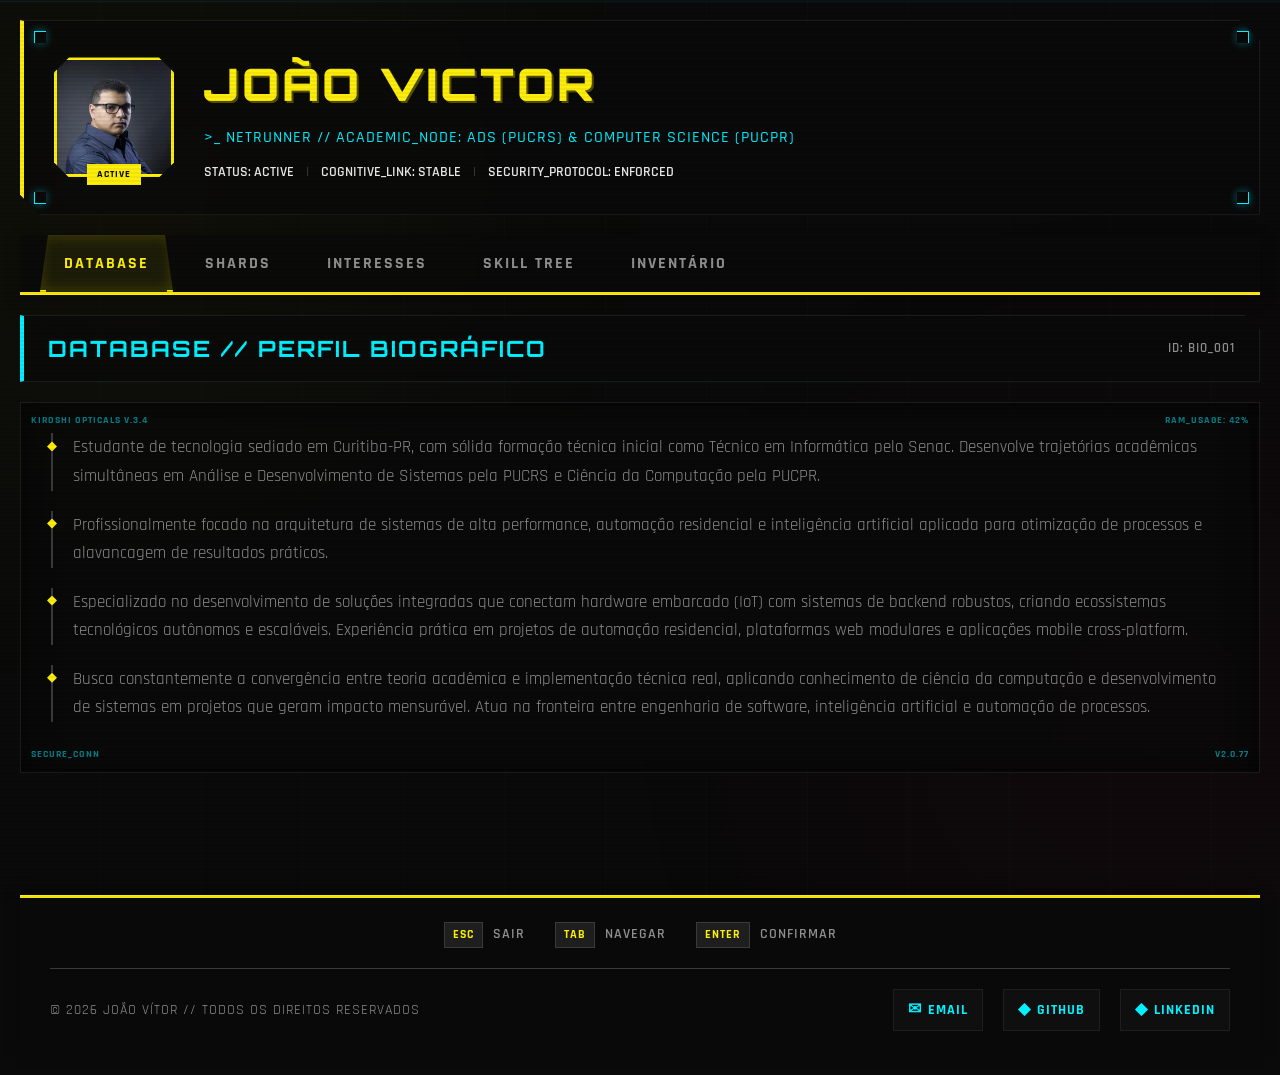
<file: index.html>
<!DOCTYPE html>
<html lang="pt-BR">
<head>
    <meta charset="UTF-8">
    <meta name="viewport" content="width=device-width, initial-scale=1.0">
    <meta name="description" content="Portfólio pessoal - Interface Cyberpunk">
    <title>NETRUNNER.PROFILE // João Vítor</title>
    <link rel="preconnect" href="https://fonts.googleapis.com">
    <link rel="preconnect" href="https://fonts.gstatic.com" crossorigin>
    <link href="https://fonts.googleapis.com/css2?family=Rajdhani:wght@300;500;600;700&family=Orbitron:wght@400;700;900&display=swap" rel="stylesheet">
    <link rel="stylesheet" href="assets/css/style.css">
</head>
<body>
    <div class="hud-overlay"></div>
    <div class="scanlines"></div>

    <header class="profile-header">
        <div class="header-corner tl"></div>
        <div class="header-corner tr"></div>
        <div class="header-corner bl"></div>
        <div class="header-corner br"></div>
        
        <div class="profile-container">
            <div class="avatar-frame">
                <!-- PLACEHOLDER: Substituir foto.jpg pela imagem real posteriormente -->
                <img src="assets/img/profile.jpg" alt="Profile Avatar" class="profile-avatar" onerror="this.style.display='none'; this.nextElementSibling.style.display='flex';">
                <div class="avatar-placeholder">
                    <span class="avatar-initial">JV</span>
                </div>
                <div class="avatar-status">ACTIVE</div>
            </div>
            <div class="profile-info">
                <h1 class="profile-name">JOÃO VICTOR</h1>
                <p class="profile-status">&gt;_ NETRUNNER // ACADEMIC_NODE: ADS (PUCRS) &amp; COMPUTER SCIENCE (PUCPR)</p>
                <div class="profile-stats">
                    <span class="stat-item">STATUS: ACTIVE</span>
                    <span class="stat-divider">|</span>
                    <span class="stat-item">COGNITIVE_LINK: STABLE</span>
                    <span class="stat-divider">|</span>
                    <span class="stat-item">SECURITY_PROTOCOL: ENFORCED</span>
                </div>
            </div>
        </div>
    </header>

    <nav class="tab-navigation" role="tablist" aria-label="Menu de navegação principal">
        <button class="tab-btn active" role="tab" data-tab="sobre" aria-selected="true" aria-controls="sobre-panel">
            <span class="tab-text">DATABASE</span>
            <span class="tab-underline"></span>
        </button>
        <button class="tab-btn" role="tab" data-tab="curiosidades" aria-selected="false" aria-controls="curiosidades-panel">
            <span class="tab-text">SHARDS</span>
            <span class="tab-underline"></span>
        </button>
        <button class="tab-btn" role="tab" data-tab="hobbies" aria-selected="false" aria-controls="hobbies-panel">
            <span class="tab-text">INTERESSES</span>
            <span class="tab-underline"></span>
        </button>
        <button class="tab-btn" role="tab" data-tab="disciplinas" aria-selected="false" aria-controls="disciplinas-panel">
            <span class="tab-text">SKILL TREE</span>
            <span class="tab-underline"></span>
        </button>
        <button class="tab-btn" role="tab" data-tab="projetos" aria-selected="false" aria-controls="projetos-panel">
            <span class="tab-text">INVENTÁRIO</span>
            <span class="tab-underline"></span>
        </button>
    </nav>

    <main class="content-wrapper">
        <section id="sobre-panel" class="tab-panel active" role="tabpanel" aria-labelledby="sobre">
            <div class="panel-header">
                <h2 class="panel-title">DATABASE // PERFIL BIOGRÁFICO</h2>
                <div class="panel-id">ID: BIO_001</div>
            </div>
            <div class="panel-body">
                <div class="hud-marker top-left">KIROSHI OPTICALS V.3.4</div>
                <div class="hud-marker top-right">RAM_USAGE: 42%</div>
                <div class="data-block">
                    <div class="block-marker"></div>
                    <p>Estudante de tecnologia sediado em Curitiba-PR, com sólida formação técnica inicial como Técnico em Informática pelo Senac. Desenvolve trajetórias acadêmicas simultâneas em Análise e Desenvolvimento de Sistemas pela PUCRS e Ciência da Computação pela PUCPR.</p>
                </div>
                <div class="data-block">
                    <div class="block-marker"></div>
                    <p>Profissionalmente focado na arquitetura de sistemas de alta performance, automação residencial e inteligência artificial aplicada para otimização de processos e alavancagem de resultados práticos.</p>
                </div>
                <div class="data-block">
                    <div class="block-marker"></div>
                    <p>Especializado no desenvolvimento de soluções integradas que conectam hardware embarcado (IoT) com sistemas de backend robustos, criando ecossistemas tecnológicos autônomos e escaláveis. Experiência prática em projetos de automação residencial, plataformas web modulares e aplicações mobile cross-platform.</p>
                </div>
                <div class="data-block">
                    <div class="block-marker"></div>
                    <p>Busca constantemente a convergência entre teoria acadêmica e implementação técnica real, aplicando conhecimento de ciência da computação e desenvolvimento de sistemas em projetos que geram impacto mensurável. Atua na fronteira entre engenharia de software, inteligência artificial e automação de processos.</p>
                </div>
                <div class="hud-marker bottom-left">SECURE_CONN</div>
                <div class="hud-marker bottom-right">v2.0.77</div>
            </div>
        </section>

        <section id="curiosidades-panel" class="tab-panel" role="tabpanel" aria-labelledby="curiosidades">
            <div class="panel-header">
                <h2 class="panel-title">SHARDS // FRAGMENTOS DE DADOS</h2>
                <div class="panel-id">ID: SHARD_LOG</div>
            </div>
            <div class="panel-body">
                <div class="hud-marker top-left">NETWATCH PROTOCOL</div>
                <div class="hud-marker top-right">ENCRYPTION: ACTIVE</div>
                <ul class="shard-list">
                    <li class="shard-item">
                        <div class="shard-icon">◢</div>
                        <div class="shard-content">
                            <span class="shard-label">SHARD_001.log</span>
                            <p>Projetou e coordena o "Projeto Jarvis", um ecossistema de automação residencial integrado via Home Assistant, microcontroladores ESP32 e Large Language Models (LLMs) locais</p>
                        </div>
                    </li>
                    <li class="shard-item">
                        <div class="shard-icon">◢</div>
                        <div class="shard-content">
                            <span class="shard-label">SHARD_002.log</span>
                            <p>Desenvolveu um Telegram Userbot customizado focado em automação operacional, raspagem de dados e monitoramento de logs em tempo real</p>
                        </div>
                    </li>
                    <li class="shard-item">
                        <div class="shard-icon">◢</div>
                        <div class="shard-content">
                            <span class="shard-label">SHARD_003.log</span>
                            <p>Atuou como Executor Técnico Líder no desenvolvimento do "Projeto FonteNova", uma plataforma web modular voltada para a gestão de sustentabilidade hídrica</p>
                        </div>
                    </li>
                    <li class="shard-item">
                        <div class="shard-icon">◢</div>
                        <div class="shard-content">
                            <span class="shard-label">SHARD_004.log</span>
                            <p>Mantém proficiência nativa no ecossistema composto por Python, JavaScript, Laravel (PHP), React Native (Expo) e Bootstrap</p>
                        </div>
                    </li>
                    <li class="shard-item hidden-shard" id="secretShard">
                        <div class="shard-icon encrypted">◢</div>
                        <div class="shard-content">
                            <span class="shard-label">[ENCRYPTED]_SHARD_005.dat</span>
                            <p>DESBLOQUEADO! Desenvolvedor de protótipos mobile cross-platform funcionais voltados para logística agrícola e segurança (Projetos: ColhaHoje e Bot Aura)</p>
                        </div>
                    </li>
                </ul>
                <button id="decryptBtn" class="action-button" aria-label="Descriptografar shard oculto">
                    <span class="btn-bracket">[</span>
                    <span class="btn-text">DESCRIPTOGRAFAR SHARD</span>
                    <span class="btn-bracket">]</span>
                </button>
                <div class="hud-marker bottom-left">DATA_INTEGRITY: 100%</div>
                <div class="hud-marker bottom-right">SHARD_CNT: 05</div>
            </div>
        </section>

        <section id="hobbies-panel" class="tab-panel" role="tabpanel" aria-labelledby="hobbies">
            <div class="panel-header">
                <h2 class="panel-title">INTERESSES // ATIVIDADES REGISTRADAS</h2>
                <div class="panel-id">ID: ACT_LOG</div>
            </div>
            <div class="panel-body">
                <div class="hud-marker top-left">NEURAL_LINK: SYNC</div>
                <div class="hud-marker top-right">SLOT_CNT: 03</div>
                <div class="hobby-grid">
                    <article class="hobby-slot">
                        <div class="slot-header">
                            <span class="slot-id">[01]</span>
                            <span class="slot-rarity epic">ÉPICO</span>
                        </div>
                        <div class="hobby-icon">⚙️</div>
                        <h3 class="hobby-name">SISTEMAS DE AUTOMAÇÃO &amp; SIMULAÇÃO</h3>
                        <p class="hobby-desc">Foco em jogos de engenharia e gerenciamento de recursos complexos, priorizando lógica de automação e organização de processos modulares em larga escala (como Satisfactory)</p>
                    </article>
                    <article class="hobby-slot">
                        <div class="slot-header">
                            <span class="slot-id">[02]</span>
                            <span class="slot-rarity rare">RARO</span>
                        </div>
                        <div class="hobby-icon">🔍</div>
                        <h3 class="hobby-name">ANÁLISE DE SISTEMAS</h3>
                        <p class="hobby-desc">Estudo analítico de arquitetura de software, otimização de fluxos de dados e engenharia reversa de mecânicas lógicas interativas</p>
                    </article>
                    <article class="hobby-slot">
                        <div class="slot-header">
                            <span class="slot-id">[03]</span>
                            <span class="slot-rarity legendary">LENDÁRIO</span>
                        </div>
                        <div class="hobby-icon">🌆</div>
                        <h3 class="hobby-name">CULTURA SCI-FI / CYBERPUNK</h3>
                        <p class="hobby-desc">Consumo e análise técnica de narrativas de ficção científica futurista, distopias tecnológicas e a evolução teórica de inteligências artificiais</p>
                    </article>
                </div>
                <div class="hud-marker bottom-left">PROFILE_COMPLETE</div>
                <div class="hud-marker bottom-right">RARITY_SCAN: OK</div>
            </div>
        </section>

        <section id="disciplinas-panel" class="tab-panel" role="tabpanel" aria-labelledby="disciplinas">
            <div class="panel-header">
                <h2 class="panel-title">SKILL TREE // HABILIDADES ADQUIRIDAS</h2>
                <div class="panel-id">ID: SKILL_MAP</div>
            </div>
            <div class="panel-body">
                <div class="hud-marker top-left">ATTRIBUTE_SCAN</div>
                <div class="hud-marker top-right">PERK_POINTS: 16</div>
                <div class="skill-grid">
                    <article class="skill-node">
                        <div class="skill-icon active">◆</div>
                        <h3 class="skill-name">BACK-END ARCHITECTURE</h3>
                        <div class="skill-bar">
                            <div class="skill-progress" style="width: 92%"></div>
                        </div>
                        <p class="skill-reason">Laravel &amp; Python // Construção de APIs robustas e microsserviços de automação</p>
                    </article>
                    <article class="skill-node">
                        <div class="skill-icon active">◆</div>
                        <h3 class="skill-name">MOBILE INTERFACES</h3>
                        <div class="skill-bar">
                            <div class="skill-progress" style="width: 88%"></div>
                        </div>
                        <p class="skill-reason">React Native / Expo // Interfaces responsivas cross-platform e agilidade de prototipagem</p>
                    </article>
                    <article class="skill-node">
                        <div class="skill-icon active">◆</div>
                        <h3 class="skill-name">INFRASTRUCTURE &amp; IOT</h3>
                        <div class="skill-bar">
                            <div class="skill-progress" style="width: 95%"></div>
                        </div>
                        <p class="skill-reason">Home Assistant &amp; ESP32 // Integração de hardware embarcado com modelos de linguagem base</p>
                    </article>
                    <article class="skill-node">
                        <div class="skill-icon active">◆</div>
                        <h3 class="skill-name">CREATIVE COMPUTING</h3>
                        <div class="skill-bar">
                            <div class="skill-progress" style="width: 85%"></div>
                        </div>
                        <p class="skill-reason">Construct &amp; Processing // Lógica de jogos e computação gráfica generativa - Conforme ementa da PUCPR</p>
                    </article>
                </div>
                <div class="hud-marker bottom-left">EXP_TOTAL: 12847</div>
                <div class="hud-marker bottom-right">LEVEL_CAP: 99</div>
            </div>
        </section>

        <section id="projetos-panel" class="tab-panel" role="tabpanel" aria-labelledby="projetos">
            <div class="panel-header">
                <h2 class="panel-title">INVENTÁRIO // PROJETOS ARMAZENADOS</h2>
                <div class="panel-id">ID: INV_SLOT</div>
            </div>
            <div class="panel-body">
                <div class="hud-marker top-left">QUICKHACK_STORAGE</div>
                <div class="hud-marker top-right">WEIGHT: 12.5/150</div>
                <div class="inventory-grid">
                    <!-- Projeto 1 -->
                    <article class="inventory-slot">
                        <div class="slot-frame">
                            <div class="frame-corner tl"></div>
                            <div class="frame-corner tr"></div>
                            <div class="frame-corner bl"></div>
                            <div class="frame-corner br"></div>
                            <div class="slot-image-container">
                                <img src="assets/img/construct.png" alt="Preview do jogo Construct" class="slot-image" onerror="this.style.display='none'; this.nextElementSibling.style.display='flex';">
                                <div class="slot-placeholder construct-placeholder">
                                    <div class="placeholder-grid">
                                        <div class="grid-line"></div>
                                        <div class="grid-line"></div>
                                        <div class="grid-line"></div>
                                        <div class="grid-line"></div>
                                    </div>
                                    <span class="placeholder-text">Lunea Solis</span>
                                    <div class="loading-indicator"></div>
                                </div>
                            </div>
                        </div>
                        <div class="slot-info">
                            <div class="slot-header-info">
                                <span class="slot-type">GAME_DEV</span>
                                <span class="slot-quality legendary">LENDÁRIO</span>
                            </div>
                            <h3 class="slot-title">Lunea Solis</h3>
                            <p class="slot-description">Jogo desenvolvido na plataforma Construct com mecânicas únicas, física realista e experiência visual imersiva. Projeto focado em gameplay envolvente e narrativa interativa.</p>
                            <a href="https://github.com/Joao-ALD/LuneaSolis" class="slot-link" aria-label="Acessar projeto Construct">
                                <span class="link-bracket">&gt;&gt;</span>
                                <span class="link-text">CARREGAR PROJETO</span>
                            </a>
                        </div>
                    </article>
                    <!-- Projeto 2 -->
                    <article class="inventory-slot">
                        <div class="slot-frame">
                            <div class="frame-corner tl"></div>
                            <div class="frame-corner tr"></div>
                            <div class="frame-corner bl"></div>
                            <div class="frame-corner br"></div>
                            <div class="slot-image-container">
                                <img src="assets/img/processing.jpeg" alt="Preview do aplicativo Processing" class="slot-image" onerror="this.style.display='none'; this.nextElementSibling.style.display='flex';">
                                <div class="slot-placeholder processing-placeholder">
                                    <div class="placeholder-grid">
                                        <div class="grid-line"></div>
                                        <div class="grid-line"></div>
                                        <div class="grid-line"></div>
                                        <div class="grid-line"></div>
                                    </div>
                                    <span class="placeholder-text">PROCESSING</span>
                                    <div class="loading-indicator"></div>
                                </div>
                            </div>
                        </div>
                        <div class="slot-info">
                            <div class="slot-header-info">
                                <span class="slot-type">CREATIVE_CODE</span>
                                <span class="slot-quality epic">ÉPICO</span>
                            </div>
                            <h3 class="slot-title">Ponto de Órbita</h3>
                            <p class="slot-description">Experiência multimídia desenvolvida em Processing combinando arte generativa, interatividade e visualização de dados. Projeto explorando as possibilidades criativas do código.</p>
                            <a href="https://github.com/Joao-ALD/Ponto_de_orbita" class="slot-link" aria-label="Acessar projeto Processing">
                                <span class="link-bracket">&gt;&gt;</span>
                                <span class="link-text">CARREGAR PROJETO</span>
                            </a>
                        </div>
                    </article>
                    <!-- Projeto 3 -->
                    <article class="inventory-slot">
                        <div class="slot-frame">
                            <div class="frame-corner tl"></div>
                            <div class="frame-corner tr"></div>
                            <div class="frame-corner bl"></div>
                            <div class="frame-corner br"></div>
                            <div class="slot-image-container">
                                <img src="assets/img/FonteNova.jpg" alt="Preview do aplicativo Processing" class="slot-image" onerror="this.style.display='none'; this.nextElementSibling.style.display='flex';">
                                <div class="slot-placeholder processing-placeholder">
                                    <div class="placeholder-grid">
                                        <div class="grid-line"></div>
                                        <div class="grid-line"></div>
                                        <div class="grid-line"></div>
                                        <div class="grid-line"></div>
                                    </div>
                                    <span class="placeholder-text">PROCESSING</span>
                                    <div class="loading-indicator"></div>
                                </div>
                            </div>
                        </div>
                        <div class="slot-info">
                            <div class="slot-header-info">
                                <span class="slot-type">CREATIVE_CODE</span>
                                <span class="slot-quality epic">ÉPICO</span>
                            </div>
                            <h3 class="slot-title">Fonte Nova</h3>
                            <p class="slot-description">Aplicativo Educacional criado com Laravel com o propósito de conscientizar os usuários sobre o uso da água, contendo vídeo aulas, exercícios e testes.</p>
                            <a href="https://github.com/Joao-ALD/FonteNova" class="slot-link" aria-label="Acessar projeto Processing">
                                <span class="link-bracket">&gt;&gt;</span>
                                <span class="link-text">CARREGAR PROJETO</span>
                            </a>
                        </div>
                    </article>
                    <!-- Projeto 4 -->
                    <article class="inventory-slot">
                        <div class="slot-frame">
                            <div class="frame-corner tl"></div>
                            <div class="frame-corner tr"></div>
                            <div class="frame-corner bl"></div>
                            <div class="frame-corner br"></div>
                            <div class="slot-image-container double-image">
                                <img src="assets/img/iPhone17-Home.png" alt="Preview do aplicativo ColhaHoje Home" class="slot-image" onerror="this.style.display='none'; this.nextElementSibling.style.display='flex';">
                                <img src="assets/img/iPhone17-SellerDashboard.png" alt="Preview do aplicativo ColhaHoje Dashboard" class="slot-image" onerror="this.style.display='none'; this.nextElementSibling.style.display='flex';">
                                <div class="slot-placeholder processing-placeholder">
                                    <div class="placeholder-grid">
                                        <div class="grid-line"></div>
                                        <div class="grid-line"></div>
                                        <div class="grid-line"></div>
                                        <div class="grid-line"></div>
                                    </div>
                                    <span class="placeholder-text">PROCESSING</span>
                                    <div class="loading-indicator"></div>
                                </div>
                            </div>
                        </div>
                        <div class="slot-info">
                            <div class="slot-header-info">
                                <span class="slot-type">CREATIVE_CODE</span>
                                <span class="slot-quality epic">ÉPICO</span>
                            </div>
                            <h3 class="slot-title">ColhaHoje</h3>
                            <p class="slot-description">Aplicativo B2B dsenvolvido em Expo React para android com o foco em facilitar a compra e venda de produtos agropecuários, tais como frutas, verduras e legumes, evitando desperdícios com ofertas e promocoes especiais.</p>
                            <a href="https://github.com/richardLuidy/ColhaHoje" class="slot-link" aria-label="Acessar projeto Processing">
                                <span class="link-bracket">&gt;&gt;</span>
                                <span class="link-text">CARREGAR PROJETO</span>
                            </a>
                        </div>
                    </article>
                </div>
                <div class="hud-marker bottom-left">DPS_CALC: READY</div>
                <div class="hud-marker bottom-right">ITEM_CNT: 02</div>
            </div>
        </section>
    </main>

    <footer class="hud-footer">
        <div class="footer-commands">
            <span class="command-hint"><span class="key">ESC</span> SAIR</span>
            <span class="command-hint"><span class="key">TAB</span> NAVEGAR</span>
            <span class="command-hint"><span class="key">ENTER</span> CONFIRMAR</span>
        </div>
        <div class="footer-info">
            <p class="footer-text">&copy; 2026 JOÃO VÍTOR // TODOS OS DIREITOS RESERVADOS</p>
            <nav class="footer-links" aria-label="Links de contato">
                <a href="mailto:joaovictorald@gmail.com" class="footer-link" aria-label="Enviar e-mail">
                    <span class="link-icon">✉</span> EMAIL
                </a>
                <a href="https://github.com/Joao-ALD" target="_blank" rel="noopener noreferrer" class="footer-link" aria-label="Visitar GitHub">
                    <span class="link-icon">◆</span> GITHUB
                </a>
                <a href="https://www.linkedin.com/in/jo%C3%A3o-victor-ara%C3%BAjo-louren%C3%A7o-domingues/" target="_blank" rel="noopener noreferrer" class="footer-link" aria-label="Visitar LinkedIn">
                    <span class="link-icon">◆</span> LINKEDIN
                </a>
            </nav>
        </div>
    </footer>

    <script src="assets/js/script.js"></script>
</body>
</html>
</file>
<file: assets/css/style.css>
:root {
  --cp-black: #0a0a0a;
  --cp-dark: #141414;
  --cp-gray: #1e1e1e;
  --cp-yellow: #fcee0a;
  --cp-red: #ff0055;
  --cp-cyan: #00f0ff;
  --cp-white: #e8e8e8;
  --cp-gray-text: #8f8f8f;
  --cp-border: #3a3a3a;
  --corner-size: 12px;
}

* {
  margin: 0;
  padding: 0;
  box-sizing: border-box;
}

html {
  scroll-behavior: smooth;
}

body {
  font-family: 'Rajdhani', sans-serif;
  background: var(--cp-black);
  color: var(--cp-white);
  line-height: 1.5;
  overflow-x: hidden;
  position: relative;
}

/* Scanlines CRT effect com animação de varredura */
.scanlines {
  position: fixed;
  top: 0;
  left: 0;
  width: 100%;
  height: 100%;
  pointer-events: none;
  z-index: 9999;
  background: repeating-linear-gradient(
    0deg,
    transparent,
    transparent 2px,
    rgba(0, 0, 0, 0.15) 2px,
    rgba(0, 0, 0, 0.15) 4px
  );
  opacity: 0.3;
}

.scanlines::before {
  content: '';
  position: absolute;
  top: 0;
  left: 0;
  width: 100%;
  height: 3px;
  background: linear-gradient(to bottom, transparent, rgba(0, 240, 255, 0.4), transparent);
  animation: scanlineMove 8s linear infinite;
  opacity: 0.6;
}

@keyframes scanlineMove {
  0% { transform: translateY(-100vh); }
  100% { transform: translateY(100vh); }
}

.hud-overlay {
  position: fixed;
  top: 0;
  left: 0;
  width: 100%;
  height: 100%;
  pointer-events: none;
  z-index: -1;
  background: 
    radial-gradient(circle at 10% 20%, rgba(252, 238, 10, 0.03) 0%, transparent 40%),
    radial-gradient(circle at 90% 80%, rgba(255, 0, 85, 0.03) 0%, transparent 40%),
    repeating-linear-gradient(90deg, transparent, transparent 100px, rgba(0, 240, 255, 0.02) 100px, rgba(0, 240, 255, 0.02) 101px);
}

/* Header Profile com transparência e blur */
.profile-header {
  position: relative;
  background: rgba(10, 10, 10, 0.75);
  backdrop-filter: blur(6px);
  -webkit-backdrop-filter: blur(6px);
  border: 1px solid rgba(58, 58, 58, 0.4);
  border-left: 4px solid var(--cp-yellow);
  margin: 20px;
  padding: 30px;
  clip-path: polygon(
    0 0,
    calc(100% - 20px) 0,
    100% 20px,
    100% 100%,
    20px 100%,
    0 calc(100% - 20px)
  );
  box-shadow: 0 0 20px rgba(252, 238, 10, 0.1);
}

.header-corner {
  position: absolute;
  width: var(--corner-size);
  height: var(--corner-size);
  border: 1px solid var(--cp-cyan);
  box-shadow: 0 0 8px rgba(0, 240, 255, 0.4);
}

.header-corner.tl { top: 10px; left: 10px; border-right: none; border-bottom: none; }
.header-corner.tr { top: 10px; right: 10px; border-left: none; border-bottom: none; }
.header-corner.bl { bottom: 10px; left: 10px; border-right: none; border-top: none; }
.header-corner.br { bottom: 10px; right: 10px; border-left: none; border-top: none; }

.profile-container {
  display: flex;
  align-items: center;
  gap: 30px;
}

.avatar-frame {
  position: relative;
  width: 120px;
  height: 120px;
  flex-shrink: 0;
}

.profile-avatar,
.avatar-placeholder {
  width: 120px;
  height: 120px;
  border: 3px solid var(--cp-yellow);
  clip-path: polygon(
    0 15px,
    15px 0,
    calc(100% - 15px) 0,
    100% 15px,
    100% calc(100% - 15px),
    calc(100% - 15px) 100%,
    15px 100%,
    0 calc(100% - 15px)
  );
  object-fit: cover;
}

.avatar-placeholder {
  display: none;
  position: absolute;
  top: 0;
  left: 0;
  background: var(--cp-gray);
  align-items: center;
  justify-content: center;
}

.avatar-initial {
  font-family: 'Orbitron', sans-serif;
  font-size: 3rem;
  font-weight: 900;
  color: var(--cp-yellow);
  text-shadow: 0 0 10px var(--cp-yellow);
}

.avatar-status {
  position: absolute;
  bottom: -8px;
  left: 50%;
  transform: translateX(-50%);
  background: var(--cp-yellow);
  color: var(--cp-black);
  font-size: 0.65rem;
  font-weight: 700;
  padding: 3px 10px;
  letter-spacing: 1px;
}

.profile-info {
  flex: 1;
}

.profile-name {
  font-family: 'Orbitron', sans-serif;
  font-size: clamp(1.8rem, 4vw, 2.8rem);
  font-weight: 900;
  color: var(--cp-yellow);
  text-transform: uppercase;
  letter-spacing: 3px;
  margin-bottom: 8px;
  text-shadow: 2px 2px 0 rgba(252, 238, 10, 0.3);
}

.profile-status {
  font-size: 1rem;
  color: var(--cp-cyan);
  font-weight: 500;
  margin-bottom: 12px;
  letter-spacing: 1px;
}

.profile-stats {
  display: flex;
  gap: 12px;
  font-size: 0.9rem;
  font-weight: 600;
  color: var(--cp-white);
}

.stat-divider {
  color: var(--cp-border);
}

/* Tab Navigation com bordas refinadas */
.tab-navigation {
  display: flex;
  background: rgba(10, 10, 10, 0.75);
  backdrop-filter: blur(6px);
  -webkit-backdrop-filter: blur(6px);
  border-bottom: 3px solid var(--cp-yellow);
  margin: 0 20px;
  padding: 0 20px;
  gap: 8px;
  overflow-x: auto;
  box-shadow: 0 4px 15px rgba(0, 0, 0, 0.3);
}

.tab-btn {
  position: relative;
  background: transparent;
  border: none;
  color: var(--cp-gray-text);
  font-family: 'Rajdhani', sans-serif;
  font-size: 1rem;
  font-weight: 700;
  text-transform: uppercase;
  letter-spacing: 2px;
  padding: 18px 24px;
  cursor: pointer;
  transition: color 0.2s ease;
  clip-path: polygon(8px 0, calc(100% - 8px) 0, 100% 100%, 0 100%);
}

.tab-btn:hover {
  color: var(--cp-white);
  background: rgba(252, 238, 10, 0.05);
}

.tab-btn:focus-visible {
  outline: 2px solid var(--cp-cyan);
  outline-offset: -2px;
  box-shadow: inset 0 0 12px rgba(0, 240, 255, 0.3), 0 0 15px rgba(0, 240, 255, 0.2);
}

.tab-btn.active {
  color: var(--cp-yellow);
  background: rgba(252, 238, 10, 0.08);
  box-shadow: inset 0 0 15px rgba(252, 238, 10, 0.2), 0 0 10px rgba(252, 238, 10, 0.15);
}

.tab-underline {
  position: absolute;
  bottom: -3px;
  left: 0;
  width: 100%;
  height: 3px;
  background: var(--cp-yellow);
  opacity: 0;
  transition: opacity 0.2s ease;
}

.tab-btn.active .tab-underline {
  opacity: 1;
}

.tab-underline::before,
.tab-underline::after {
  content: '';
  position: absolute;
  top: -2px;
  width: 6px;
  height: 6px;
  background: var(--cp-yellow);
}

.tab-underline::before { left: 0; }
.tab-underline::after { right: 0; }

/* Content Wrapper */
.content-wrapper {
  margin: 20px;
  min-height: 60vh;
}

.tab-panel {
  display: none;
  opacity: 0;
  transform: translateX(-30px);
}

.tab-panel.active {
  display: block;
  animation: slideInTab 0.4s ease forwards;
}

@keyframes slideInTab {
  0% {
    opacity: 0;
    transform: translateX(-30px);
  }
  100% {
    opacity: 1;
    transform: translateX(0);
  }
}

@keyframes fadeIn {
  from {
    opacity: 0;
    transform: translateY(10px);
  }
  to {
    opacity: 1;
    transform: translateY(0);
  }
}

.panel-header {
  display: flex;
  justify-content: space-between;
  align-items: center;
  background: rgba(10, 10, 10, 0.65);
  backdrop-filter: blur(4px);
  -webkit-backdrop-filter: blur(4px);
  border: 1px solid rgba(58, 58, 58, 0.4);
  border-left: 4px solid var(--cp-cyan);
  padding: 16px 24px;
  margin-bottom: 20px;
  clip-path: polygon(0 0, calc(100% - 15px) 0, 100% 15px, 100% 100%, 0 100%);
  box-shadow: 0 0 15px rgba(0, 240, 255, 0.1);
}

.panel-title {
  font-family: 'Orbitron', sans-serif;
  font-size: 1.4rem;
  font-weight: 700;
  color: var(--cp-cyan);
  text-transform: uppercase;
  letter-spacing: 2px;
}

.panel-id {
  font-size: 0.8rem;
  color: var(--cp-gray-text);
  font-weight: 600;
  letter-spacing: 1px;
}

.panel-body {
  position: relative;
  background: rgba(10, 10, 10, 0.75);
  backdrop-filter: blur(6px);
  -webkit-backdrop-filter: blur(6px);
  border: 1px solid rgba(58, 58, 58, 0.4);
  padding: 30px;
  box-shadow: inset 0 0 30px rgba(0, 0, 0, 0.5);
}

/* Marcadores HUD dinâmicos */
.hud-marker {
  position: absolute;
  font-size: 0.6rem;
  font-weight: 700;
  color: var(--cp-cyan);
  text-transform: uppercase;
  letter-spacing: 1px;
  opacity: 0.5;
  z-index: 10;
}

.hud-marker.top-left {
  top: 10px;
  left: 10px;
}

.hud-marker.top-right {
  top: 10px;
  right: 10px;
}

.hud-marker.bottom-left {
  bottom: 10px;
  left: 10px;
}

.hud-marker.bottom-right {
  bottom: 10px;
  right: 10px;
}

/* Database Section */
.data-block {
  position: relative;
  padding-left: 20px;
  margin-bottom: 20px;
  border-left: 2px solid var(--cp-border);
}

.block-marker {
  position: absolute;
  top: 8px;
  left: -6px;
  width: 10px;
  height: 10px;
  background: var(--cp-yellow);
  clip-path: polygon(50% 0%, 100% 50%, 50% 100%, 0% 50%);
}

.data-block p {
  color: var(--cp-gray-text);
  font-size: 1.05rem;
  line-height: 1.7;
}

/* Shards Section */
.shard-list {
  list-style: none;
  display: grid;
  gap: 16px;
  margin-bottom: 24px;
}

.shard-item {
  display: flex;
  gap: 16px;
  padding: 16px;
  background: rgba(20, 20, 20, 0.6);
  backdrop-filter: blur(4px);
  -webkit-backdrop-filter: blur(4px);
  border: 1px solid rgba(58, 58, 58, 0.4);
  border-left: 3px solid var(--cp-cyan);
  transition: border-color 0.2s ease, transform 0.2s ease, box-shadow 0.2s ease;
}

.shard-item:hover {
  border-left-color: var(--cp-yellow);
  transform: translateX(6px);
  box-shadow: 0 0 15px rgba(252, 238, 10, 0.15);
}

.shard-icon {
  font-size: 1.5rem;
  color: var(--cp-cyan);
  flex-shrink: 0;
}

.shard-icon.encrypted {
  color: var(--cp-red);
  animation: glitchPulse 2s infinite;
}

@keyframes glitchPulse {
  0%, 100% { opacity: 1; }
  50% { opacity: 0.4; }
}

.shard-content {
  flex: 1;
}

.shard-label {
  display: block;
  font-family: 'Orbitron', sans-serif;
  font-size: 0.85rem;
  color: var(--cp-yellow);
  font-weight: 700;
  margin-bottom: 6px;
  letter-spacing: 1px;
}

.shard-item p {
  color: var(--cp-white);
  font-size: 0.95rem;
}

.hidden-shard {
  display: none;
}

.action-button {
  display: block;
  margin: 0 auto;
  padding: 14px 28px;
  background: var(--cp-gray);
  border: 2px solid var(--cp-yellow);
  color: var(--cp-yellow);
  font-family: 'Orbitron', sans-serif;
  font-size: 0.9rem;
  font-weight: 700;
  text-transform: uppercase;
  letter-spacing: 1px;
  cursor: pointer;
  clip-path: polygon(8px 0, calc(100% - 8px) 0, 100% 8px, 100% 100%, 0 100%, 0 8px);
  transition: background 0.2s ease, box-shadow 0.2s ease;
}

.action-button:hover {
  background: var(--cp-yellow);
  color: var(--cp-black);
  box-shadow: 0 0 20px rgba(252, 238, 10, 0.4), inset 0 0 15px rgba(252, 238, 10, 0.3);
}

.action-button:focus-visible {
  outline: 2px solid var(--cp-cyan);
  outline-offset: 4px;
  box-shadow: 0 0 25px rgba(0, 240, 255, 0.5);
}

.btn-bracket {
  color: var(--cp-cyan);
}

/* Hobbies Grid */
.hobby-grid {
  display: grid;
  grid-template-columns: repeat(auto-fit, minmax(240px, 1fr));
  gap: 20px;
}

.hobby-slot {
  background: rgba(20, 20, 20, 0.6);
  backdrop-filter: blur(4px);
  -webkit-backdrop-filter: blur(4px);
  border: 1px solid rgba(58, 58, 58, 0.4);
  padding: 20px;
  transition: border-color 0.3s ease, transform 0.3s ease, box-shadow 0.3s ease;
  clip-path: polygon(0 0, calc(100% - 12px) 0, 100% 12px, 100% 100%, 0 100%);
}

.hobby-slot:hover {
  border-color: var(--cp-yellow);
  transform: translateY(-4px);
  box-shadow: 0 0 20px rgba(252, 238, 10, 0.2), inset 0 0 15px rgba(252, 238, 10, 0.1);
}

.slot-header {
  display: flex;
  justify-content: space-between;
  margin-bottom: 14px;
  font-size: 0.75rem;
  font-weight: 700;
}

.slot-id {
  color: var(--cp-gray-text);
  letter-spacing: 1px;
}

.slot-rarity {
  color: var(--cp-white);
  text-transform: uppercase;
}

.slot-rarity.rare {
  color: var(--cp-cyan);
}

.slot-rarity.epic {
  color: #b459ff;
}

.slot-rarity.legendary {
  color: var(--cp-yellow);
}

.hobby-icon {
  font-size: 2.5rem;
  text-align: center;
  margin-bottom: 16px;
  filter: drop-shadow(0 0 8px rgba(252, 238, 10, 0.3));
}

.hobby-name {
  font-family: 'Orbitron', sans-serif;
  font-size: 1.1rem;
  color: var(--cp-yellow);
  text-align: center;
  margin-bottom: 10px;
  text-transform: uppercase;
  letter-spacing: 1px;
}

.hobby-desc {
  color: var(--cp-gray-text);
  font-size: 0.9rem;
  text-align: center;
}

/* Skill Tree */
.skill-grid {
  display: grid;
  gap: 20px;
}

.skill-node {
  background: rgba(20, 20, 20, 0.6);
  backdrop-filter: blur(4px);
  -webkit-backdrop-filter: blur(4px);
  border: 1px solid rgba(58, 58, 58, 0.4);
  border-left: 4px solid var(--cp-cyan);
  padding: 20px;
  transition: border-left-color 0.3s ease, box-shadow 0.3s ease;
}

.skill-node:hover {
  border-left-color: var(--cp-yellow);
  box-shadow: 0 0 15px rgba(252, 238, 10, 0.15), inset 0 0 20px rgba(0, 0, 0, 0.3);
}

.skill-icon {
  font-size: 1.2rem;
  color: var(--cp-gray-text);
  margin-bottom: 12px;
  display: inline-block;
}

.skill-icon.active {
  color: var(--cp-cyan);
  text-shadow: 0 0 8px var(--cp-cyan);
}

.skill-name {
  font-family: 'Orbitron', sans-serif;
  font-size: 1.15rem;
  color: var(--cp-yellow);
  margin-bottom: 12px;
  text-transform: uppercase;
  letter-spacing: 1px;
}

.skill-bar {
  width: 100%;
  height: 8px;
  background: var(--cp-border);
  margin-bottom: 12px;
  position: relative;
  overflow: hidden;
}

.skill-progress {
  height: 100%;
  background: linear-gradient(90deg, var(--cp-cyan), var(--cp-yellow));
  transition: width 0.5s ease;
  box-shadow: 0 0 10px rgba(0, 240, 255, 0.5);
}

.skill-reason {
  color: var(--cp-gray-text);
  font-size: 0.95rem;
  line-height: 1.6;
}

/* Inventory Grid */
.inventory-grid {
  display: grid;
  grid-template-columns: repeat(auto-fit, minmax(400px, 1fr));
  gap: 30px;
}

.inventory-slot {
  background: rgba(10, 10, 10, 0.75);
  backdrop-filter: blur(6px);
  -webkit-backdrop-filter: blur(6px);
  border: 1px solid rgba(58, 58, 58, 0.4);
  overflow: hidden;
  transition: border-color 0.3s ease, transform 0.3s ease, box-shadow 0.3s ease;
}

.inventory-slot:hover {
  border-color: var(--cp-yellow);
  transform: translateY(-6px);
  box-shadow: 0 0 25px rgba(252, 238, 10, 0.3), inset 0 0 20px rgba(252, 238, 10, 0.05);
}

.slot-frame {
  position: relative;
  width: 100%;
  height: 240px;
  background: var(--cp-black);
  border-bottom: 2px solid var(--cp-border);
}

.frame-corner {
  position: absolute;
  width: 16px;
  height: 16px;
  border: 1px solid var(--cp-cyan);
  z-index: 2;
  box-shadow: 0 0 8px rgba(0, 240, 255, 0.5);
}

.frame-corner.tl { top: 8px; left: 8px; border-right: none; border-bottom: none; }
.frame-corner.tr { top: 8px; right: 8px; border-left: none; border-bottom: none; }
.frame-corner.bl { bottom: 8px; left: 8px; border-right: none; border-top: none; }
.frame-corner.br { bottom: 8px; right: 8px; border-left: none; border-top: none; }

.slot-image-container {
  position: relative;
  width: 100%;
  height: 100%;
  overflow: hidden;
}

.slot-image {
  width: 100%;
  height: 100%;
  object-fit: cover;
  transition: transform 0.3s ease;
}

.inventory-slot:hover .slot-image {
  transform: scale(1.08);
}

.slot-placeholder {
  display: none;
  width: 100%;
  height: 100%;
  position: absolute;
  top: 0;
  left: 0;
  background: rgba(10, 10, 10, 0.95);
  align-items: center;
  justify-content: center;
  flex-direction: column;
  gap: 20px;
}

.placeholder-grid {
  width: 80%;
  height: 80%;
  position: absolute;
  display: grid;
  grid-template-columns: repeat(4, 1fr);
  grid-template-rows: repeat(4, 1fr);
  gap: 2px;
  padding: 20px;
}

.grid-line {
  border: 1px solid var(--cp-cyan);
  background: repeating-linear-gradient(
    45deg,
    transparent,
    transparent 10px,
    rgba(0, 240, 255, 0.05) 10px,
    rgba(0, 240, 255, 0.05) 20px
  );
  opacity: 0.3;
  animation: gridPulse 2s infinite;
}

@keyframes gridPulse {
  0%, 100% { 
    opacity: 0.2;
    border-color: var(--cp-cyan);
  }
  50% { 
    opacity: 0.5;
    border-color: var(--cp-yellow);
  }
}

.placeholder-text {
  font-family: 'Orbitron', sans-serif;
  font-size: 1.2rem;
  color: var(--cp-cyan);
  font-weight: 700;
  letter-spacing: 3px;
  z-index: 1;
}

.loading-indicator {
  width: 60px;
  height: 3px;
  background: var(--cp-border);
  position: relative;
  z-index: 1;
  overflow: hidden;
}

.loading-indicator::after {
  content: '';
  position: absolute;
  top: 0;
  left: 0;
  width: 30%;
  height: 100%;
  background: var(--cp-yellow);
  animation: loading 1.5s infinite;
}

@keyframes loading {
  0% { left: -30%; }
  100% { left: 100%; }
}

.construct-placeholder {
  background: radial-gradient(circle at center, rgba(255, 0, 85, 0.15), rgba(10, 10, 10, 0.95));
}

.processing-placeholder {
  background: radial-gradient(circle at center, rgba(0, 240, 255, 0.15), rgba(10, 10, 10, 0.95));
}

.slot-info {
  padding: 20px;
}

.slot-header-info {
  display: flex;
  justify-content: space-between;
  align-items: center;
  margin-bottom: 12px;
}

.slot-type {
  font-size: 0.75rem;
  color: var(--cp-gray-text);
  font-weight: 700;
  letter-spacing: 1px;
}

.slot-quality {
  font-size: 0.75rem;
  font-weight: 700;
  text-transform: uppercase;
  letter-spacing: 1px;
}

.slot-quality.legendary {
  color: var(--cp-yellow);
  text-shadow: 0 0 8px var(--cp-yellow);
}

.slot-quality.epic {
  color: #b459ff;
  text-shadow: 0 0 8px #b459ff;
}

.slot-title {
  font-family: 'Orbitron', sans-serif;
  font-size: 1.2rem;
  color: var(--cp-white);
  margin-bottom: 12px;
  text-transform: uppercase;
  letter-spacing: 1px;
}

.slot-description {
  color: var(--cp-gray-text);
  font-size: 0.95rem;
  line-height: 1.6;
  margin-bottom: 18px;
}

.slot-link {
  display: inline-flex;
  align-items: center;
  gap: 10px;
  color: var(--cp-yellow);
  text-decoration: none;
  font-family: 'Orbitron', sans-serif;
  font-size: 0.9rem;
  font-weight: 700;
  letter-spacing: 1px;
  transition: gap 0.2s ease;
}

.slot-link:hover {
  gap: 14px;
}

.slot-link:focus-visible {
  outline: 2px solid var(--cp-cyan);
  outline-offset: 4px;
  box-shadow: 0 0 15px rgba(0, 240, 255, 0.4);
}

.link-bracket {
  color: var(--cp-cyan);
  font-size: 1.1rem;
}

/* Footer */
.hud-footer {
  background: rgba(10, 10, 10, 0.75);
  backdrop-filter: blur(6px);
  -webkit-backdrop-filter: blur(6px);
  border-top: 3px solid var(--cp-yellow);
  margin: 40px 20px 20px;
  padding: 24px 30px;
  box-shadow: 0 -4px 15px rgba(0, 0, 0, 0.3);
}

.footer-commands {
  display: flex;
  gap: 30px;
  justify-content: center;
  margin-bottom: 20px;
  padding-bottom: 20px;
  border-bottom: 1px solid var(--cp-border);
}

.command-hint {
  font-size: 0.85rem;
  color: var(--cp-gray-text);
  font-weight: 600;
  letter-spacing: 1px;
}

.key {
  display: inline-block;
  padding: 3px 8px;
  background: var(--cp-gray);
  border: 1px solid var(--cp-border);
  color: var(--cp-yellow);
  font-weight: 700;
  margin-right: 6px;
  font-size: 0.75rem;
}

.footer-info {
  display: flex;
  justify-content: space-between;
  align-items: center;
  flex-wrap: wrap;
  gap: 20px;
}

.footer-text {
  font-size: 0.85rem;
  color: var(--cp-gray-text);
  letter-spacing: 1px;
}

.footer-links {
  display: flex;
  gap: 20px;
}

.footer-link {
  display: inline-flex;
  align-items: center;
  gap: 6px;
  padding: 8px 14px;
  background: rgba(20, 20, 20, 0.6);
  backdrop-filter: blur(4px);
  -webkit-backdrop-filter: blur(4px);
  border: 1px solid rgba(58, 58, 58, 0.4);
  color: var(--cp-cyan);
  text-decoration: none;
  font-size: 0.85rem;
  font-weight: 700;
  letter-spacing: 1px;
  transition: background 0.2s ease, border-color 0.2s ease, box-shadow 0.2s ease;
}

.footer-link:hover {
  background: var(--cp-yellow);
  color: var(--cp-black);
  border-color: var(--cp-yellow);
  box-shadow: 0 0 15px rgba(252, 238, 10, 0.3);
}

.footer-link:focus-visible {
  outline: 2px solid var(--cp-cyan);
  outline-offset: 3px;
  box-shadow: 0 0 20px rgba(0, 240, 255, 0.4);
}

.link-icon {
  font-size: 1rem;
}

/* Responsive */
@media (max-width: 768px) {
  .profile-header {
    margin: 10px;
    padding: 20px;
    clip-path: polygon(
      0 0,
      calc(100% - 12px) 0,
      100% 12px,
      100% 100%,
      12px 100%,
      0 calc(100% - 12px)
    );
  }

  .profile-container {
    flex-direction: column;
    text-align: center;
    gap: 20px;
  }

  .avatar-frame {
    margin: 0 auto;
  }

  .profile-name {
    font-size: 1.8rem;
    letter-spacing: 2px;
  }

  .profile-stats {
    flex-direction: column;
    gap: 8px;
    font-size: 0.85rem;
  }

  .stat-divider {
    display: none;
  }

  .tab-navigation {
    margin: 0 10px;
    padding: 0 10px;
    gap: 4px;
  }

  .tab-btn {
    font-size: 0.75rem;
    padding: 14px 12px;
    letter-spacing: 1px;
  }

  .tab-text {
    font-size: 0.7rem;
  }

  .content-wrapper {
    margin: 10px;
  }

  .panel-header {
    flex-direction: column;
    align-items: flex-start;
    gap: 8px;
    padding: 14px 18px;
  }

  .panel-title {
    font-size: 1.1rem;
    letter-spacing: 1px;
  }

  .panel-id {
    font-size: 0.7rem;
  }

  .panel-body {
    padding: 20px 16px;
  }

  .hud-marker {
    font-size: 0.5rem;
  }

  .hud-marker.top-left {
    top: 6px;
    left: 6px;
  }

  .hud-marker.top-right {
    top: 6px;
    right: 6px;
  }

  .hud-marker.bottom-left {
    bottom: 6px;
    left: 6px;
  }

  .hud-marker.bottom-right {
    bottom: 6px;
    right: 6px;
  }

  /* Database Section */
  .data-block {
    padding-left: 16px;
    margin-bottom: 16px;
  }

  .data-block p {
    font-size: 0.95rem;
  }

  /* Shards */
  .shard-list {
    gap: 12px;
  }

  .shard-item {
    flex-direction: column;
    gap: 10px;
    padding: 12px;
  }

  .shard-icon {
    font-size: 1.2rem;
  }

  .shard-label {
    font-size: 0.75rem;
  }

  .shard-item p {
    font-size: 0.88rem;
  }

  .action-button {
    padding: 12px 20px;
    font-size: 0.8rem;
  }

  /* Hobbies */
  .hobby-grid {
    grid-template-columns: 1fr;
    gap: 16px;
  }

  .hobby-slot {
    padding: 16px;
  }

  .hobby-icon {
    font-size: 2rem;
    margin-bottom: 12px;
  }

  .hobby-name {
    font-size: 1rem;
  }

  .hobby-desc {
    font-size: 0.85rem;
  }

  /* Skills */
  .skill-grid {
    gap: 16px;
  }

  .skill-node {
    padding: 16px;
  }

  .skill-name {
    font-size: 1rem;
  }

  .skill-reason {
    font-size: 0.88rem;
  }

  /* Inventory */
  .inventory-grid {
    grid-template-columns: 1fr;
    gap: 20px;
  }

  .slot-frame {
    height: 200px;
  }

  .frame-corner {
    width: 12px;
    height: 12px;
  }

  .placeholder-text {
    font-size: 1rem;
    letter-spacing: 2px;
  }

  .slot-info {
    padding: 16px;
  }

  .slot-title {
    font-size: 1.05rem;
  }

  .slot-description {
    font-size: 0.88rem;
  }

  .slot-link {
    font-size: 0.8rem;
  }

  /* Footer */
  .hud-footer {
    margin: 20px 10px 10px;
    padding: 20px 16px;
  }

  .footer-commands {
    flex-wrap: wrap;
    gap: 12px;
    justify-content: center;
    margin-bottom: 16px;
    padding-bottom: 16px;
  }

  .command-hint {
    font-size: 0.75rem;
  }

  .key {
    padding: 2px 6px;
    font-size: 0.7rem;
  }

  .footer-info {
    flex-direction: column;
    text-align: center;
    gap: 16px;
  }

  .footer-text {
    font-size: 0.75rem;
  }

  .footer-links {
    flex-direction: column;
    width: 100%;
    gap: 10px;
  }

  .footer-link {
    justify-content: center;
    width: 100%;
  }
}

/* Tablet (768px - 1024px) */
@media (min-width: 769px) and (max-width: 1024px) {
  .profile-header {
    margin: 15px;
    padding: 25px;
  }

  .profile-name {
    font-size: 2.2rem;
  }

  .tab-btn {
    font-size: 0.9rem;
    padding: 16px 20px;
  }

  .content-wrapper {
    margin: 15px;
  }

  .panel-body {
    padding: 25px;
  }

  .hobby-grid {
    grid-template-columns: repeat(2, 1fr);
  }

  .inventory-grid {
    grid-template-columns: 1fr;
    gap: 25px;
  }

  .hud-footer {
    margin: 30px 15px 15px;
  }
}

/* Large screens (1400px+) */
@media (min-width: 1400px) {
  .profile-header,
  .tab-navigation,
  .content-wrapper,
  .hud-footer {
    max-width: 1400px;
    margin-left: auto;
    margin-right: auto;
  }

  .tab-navigation {
    margin-top: 0;
    margin-bottom: 0;
  }

  .content-wrapper {
    margin-top: 20px;
    margin-bottom: 20px;
  }

  .inventory-grid {
    grid-template-columns: repeat(2, 1fr);
  }
}

/* Ultra-wide screens (1920px+) */
@media (min-width: 1920px) {
  .profile-header,
  .tab-navigation,
  .content-wrapper,
  .hud-footer {
    max-width: 1600px;
  }

  .profile-name {
    font-size: 3.2rem;
  }

  .panel-title {
    font-size: 1.6rem;
  }

  .hobby-grid {
    grid-template-columns: repeat(4, 1fr);
  }
}

/* Small phones (max 480px) */
@media (max-width: 480px) {
  body {
    font-size: 14px;
  }

  .profile-header {
    padding: 16px;
  }

  .header-corner {
    width: 8px;
    height: 8px;
  }

  .avatar-frame,
  .profile-avatar,
  .avatar-placeholder {
    width: 100px;
    height: 100px;
  }

  .avatar-initial {
    font-size: 2.5rem;
  }

  .avatar-status {
    font-size: 0.6rem;
    padding: 2px 8px;
  }

  .profile-name {
    font-size: 1.5rem;
    letter-spacing: 1px;
  }

  .profile-status {
    font-size: 0.85rem;
  }

  .profile-stats {
    font-size: 0.75rem;
  }

  .tab-btn {
    padding: 12px 10px;
    font-size: 0.7rem;
  }

  .panel-header {
    padding: 12px 14px;
  }

  .panel-title {
    font-size: 0.95rem;
  }

  .panel-body {
    padding: 16px 12px;
  }

  .hud-marker {
    font-size: 0.45rem;
    letter-spacing: 0.5px;
  }

  .data-block p,
  .shard-item p,
  .hobby-desc,
  .skill-reason,
  .slot-description {
    font-size: 0.82rem;
    line-height: 1.5;
  }

  .action-button {
    padding: 10px 16px;
    font-size: 0.75rem;
  }

  .slot-frame {
    height: 180px;
  }

  .placeholder-text {
    font-size: 0.9rem;
  }

  .loading-indicator {
    width: 50px;
  }

  .footer-commands {
    gap: 8px;
  }

  .command-hint {
    font-size: 0.7rem;
  }
}

/* Landscape orientation for phones */
@media (max-height: 600px) and (orientation: landscape) {
  .profile-header {
    padding: 16px;
  }

  .profile-container {
    flex-direction: row;
    gap: 20px;
  }

  .avatar-frame,
  .profile-avatar,
  .avatar-placeholder {
    width: 80px;
    height: 80px;
  }

  .avatar-initial {
    font-size: 2rem;
  }

  .profile-name {
    font-size: 1.6rem;
  }

  .profile-info {
    text-align: left;
  }

  .tab-navigation {
    padding: 0 10px;
  }

  .tab-btn {
    padding: 10px 16px;
  }

  .panel-body {
    padding: 20px;
  }
}

/* High DPI displays */
@media (-webkit-min-device-pixel-ratio: 2), (min-resolution: 192dpi) {
  .scanlines {
    background-size: 100% 4px;
  }

  .profile-avatar,
  .avatar-placeholder,
  .slot-image {
    image-rendering: -webkit-optimize-contrast;
    image-rendering: crisp-edges;
  }
}

/* Acessibilidade */
@media (prefers-reduced-motion: reduce) {
  *, *::before, *::after {
    animation-duration: 0.01ms !important;
    animation-iteration-count: 1 !important;
    transition-duration: 0.01ms !important;
  }
}

@media (prefers-contrast: high) {
  :root {
    --cp-yellow: #ffff00;
    --cp-cyan: #00ffff;
    --cp-border: #666666;
  }
}


/* Added for double image project */
.slot-image-container.double-image {
  display: flex;
}

.slot-image-container.double-image .slot-image {
  width: 50%;
  object-fit: cover;
}
</file>
